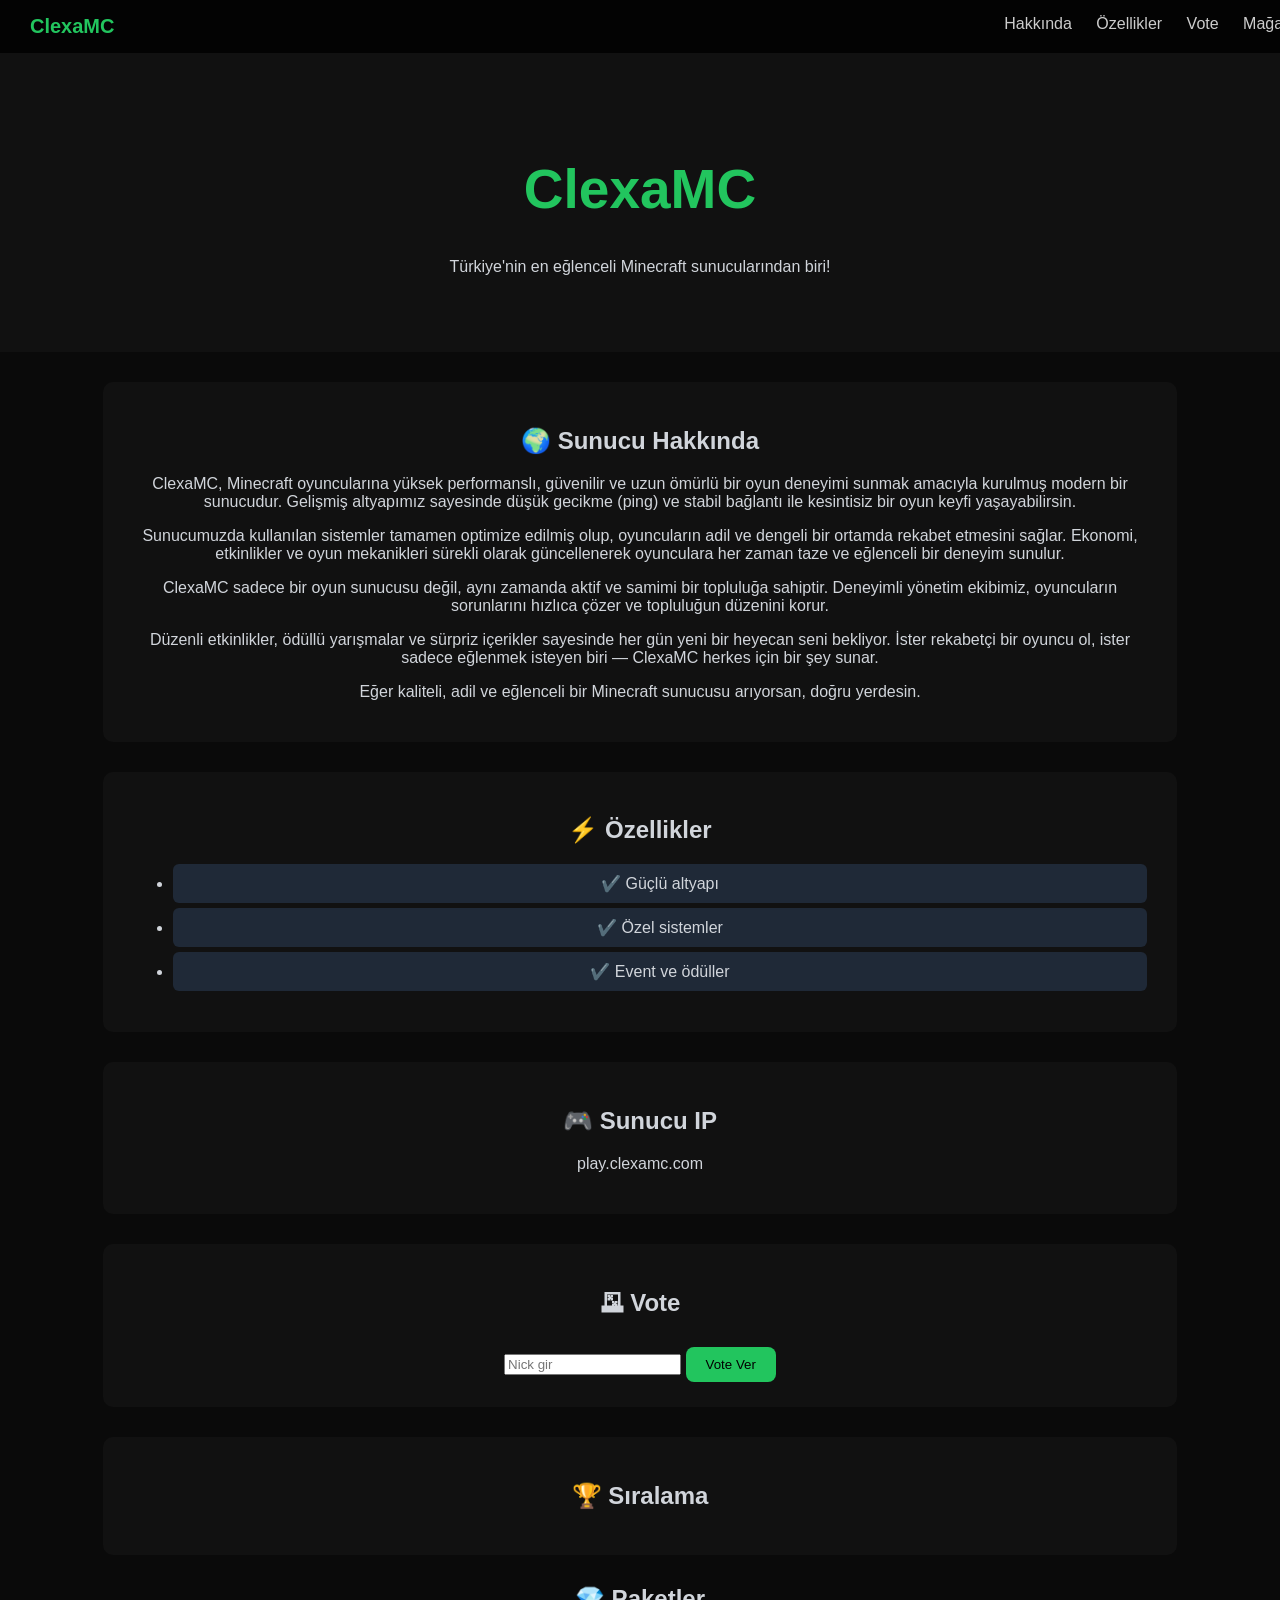
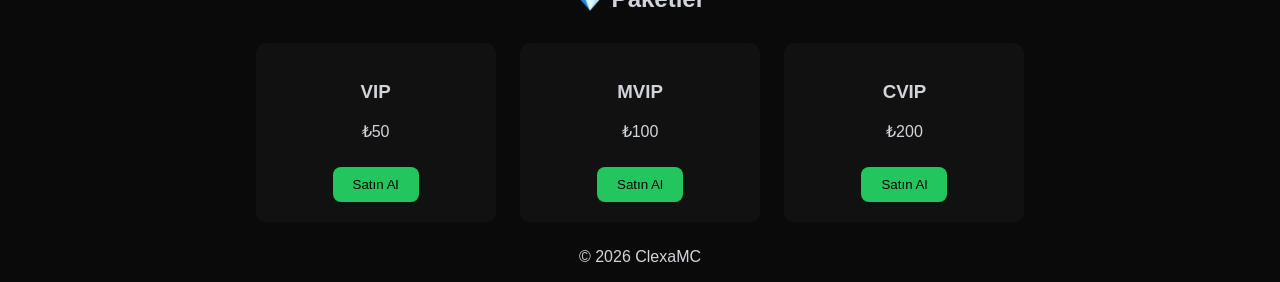
<file: index.html>
<!DOCTYPE html>
<html lang="tr">
<head>
  <meta charset="UTF-8">
  <title>ClexaMC</title>
  <link rel="stylesheet" href="style.css">
</head>
<body>

<!-- NAVBAR -->
<nav class="navbar">
  <div class="nav-logo">ClexaMC</div>
  <div class="nav-links">
    <a href="#about">Hakkında</a>
    <a href="#features">Özellikler</a>
    <a href="#vote">Vote</a>
    <a href="#shop">Mağaza</a>
  </div>
</nav>

<header class="hero">
  <h1 class="logo">ClexaMC</h1>
  <p class="subtitle">Türkiye'nin en eğlenceli Minecraft sunucularından biri!</p>
</header>

<section id="about" class="box hidden">
    <h2>🌍 Sunucu Hakkında</h2>
    <p>
      ClexaMC, Minecraft oyuncularına yüksek performanslı, güvenilir ve uzun ömürlü bir oyun deneyimi sunmak amacıyla kurulmuş modern bir sunucudur. 
      Gelişmiş altyapımız sayesinde düşük gecikme (ping) ve stabil bağlantı ile kesintisiz bir oyun keyfi yaşayabilirsin.
    </p>
  
    <p>
      Sunucumuzda kullanılan sistemler tamamen optimize edilmiş olup, oyuncuların adil ve dengeli bir ortamda rekabet etmesini sağlar. 
      Ekonomi, etkinlikler ve oyun mekanikleri sürekli olarak güncellenerek oyunculara her zaman taze ve eğlenceli bir deneyim sunulur.
    </p>
  
    <p>
      ClexaMC sadece bir oyun sunucusu değil, aynı zamanda aktif ve samimi bir topluluğa sahiptir. 
      Deneyimli yönetim ekibimiz, oyuncuların sorunlarını hızlıca çözer ve topluluğun düzenini korur.
    </p>
  
    <p>
      Düzenli etkinlikler, ödüllü yarışmalar ve sürpriz içerikler sayesinde her gün yeni bir heyecan seni bekliyor. 
      İster rekabetçi bir oyuncu ol, ister sadece eğlenmek isteyen biri — ClexaMC herkes için bir şey sunar.
    </p>
  
    <p>
      Eğer kaliteli, adil ve eğlenceli bir Minecraft sunucusu arıyorsan, doğru yerdesin.
    </p>
  </section>

<section id="features" class="box hidden">
  <h2>⚡ Özellikler</h2>
  <ul>
    <li>✔️ Güçlü altyapı</li>
    <li>✔️ Özel sistemler</li>
    <li>✔️ Event ve ödüller</li>
  </ul>
</section>

<section class="box hidden">
  <h2>🎮 Sunucu IP</h2>
  <p class="ip">play.clexamc.com</p>
</section>

<section id="vote" class="box hidden">
  <h2>🗳 Vote</h2>
  <input id="username" placeholder="Nick gir">
  <button onclick="vote()" class="btn">Vote Ver</button>
</section>

<section class="box hidden">
  <h2>🏆 Sıralama</h2>
  <ul id="list"></ul>
</section>

<section id="shop" class="shop hidden">
  <h2>💎 Paketler</h2>

  <div class="card">
    <h3>VIP</h3>
    <p>₺50</p>
    <button class="btn">Satın Al</button>
  </div>

  <div class="card">
    <h3>MVIP</h3>
    <p>₺100</p>
    <button class="btn">Satın Al</button>
  </div>

  <div class="card">
    <h3>CVIP</h3>
    <p>₺200</p>
    <button class="btn">Satın Al</button>
  </div>

</section>

<footer>
  <p>© 2026 ClexaMC</p>
</footer>

<script src="script.js"></script>
</body>
</html>
</file>
<file: style.css>
body {
    margin: 0;
    font-family: Arial;
    background: #0a0a0a;
    color: #d1d5db;
    text-align: center;
  }
  
  /* NAVBAR */
  .navbar {
    position: fixed;
    width: 100%;
    top: 0;
    background: rgba(0,0,0,0.8);
    display: flex;
    justify-content: space-between;
    padding: 15px 30px;
    backdrop-filter: blur(10px);
    z-index: 1000;
  }
  
  .nav-logo {
    color: #22c55e;
    font-weight: bold;
    font-size: 20px;
  }
  
  .nav-links a {
    margin: 0 10px;
    color: #ccc;
    text-decoration: none;
  }
  
  .nav-links a:hover {
    color: #22c55e;
  }
  
  /* HERO */
  .hero {
    padding: 120px 20px 60px;
    background: #111;
  }
  
  .logo {
    font-size: 55px;
    color: #22c55e;
  }
  
  /* BOX */
  .box {
    margin: 30px auto;
    padding: 25px;
    width: 80%;
    background: #111;
    border-radius: 10px;
  }
  
  /* BUTTON */
  .btn {
    padding: 10px 20px;
    margin-top: 10px;
    background: #22c55e;
    color: black;
    border: none;
    border-radius: 8px;
    cursor: pointer;
  }
  
  /* LIST */
  li {
    background: #1f2937;
    margin: 5px;
    padding: 10px;
    border-radius: 6px;
  }
  
  /* SHOP */
  .card {
    display: inline-block;
    background: #111;
    padding: 20px;
    margin: 10px;
    border-radius: 10px;
    width: 200px;
  }
  
  /* SCROLL ANIMATION */
  .hidden {
    opacity: 0;
    transform: translateY(40px);
    transition: all 0.6s ease;
  }
  
  .show {
    opacity: 1;
    transform: translateY(0);
  }
</file>
